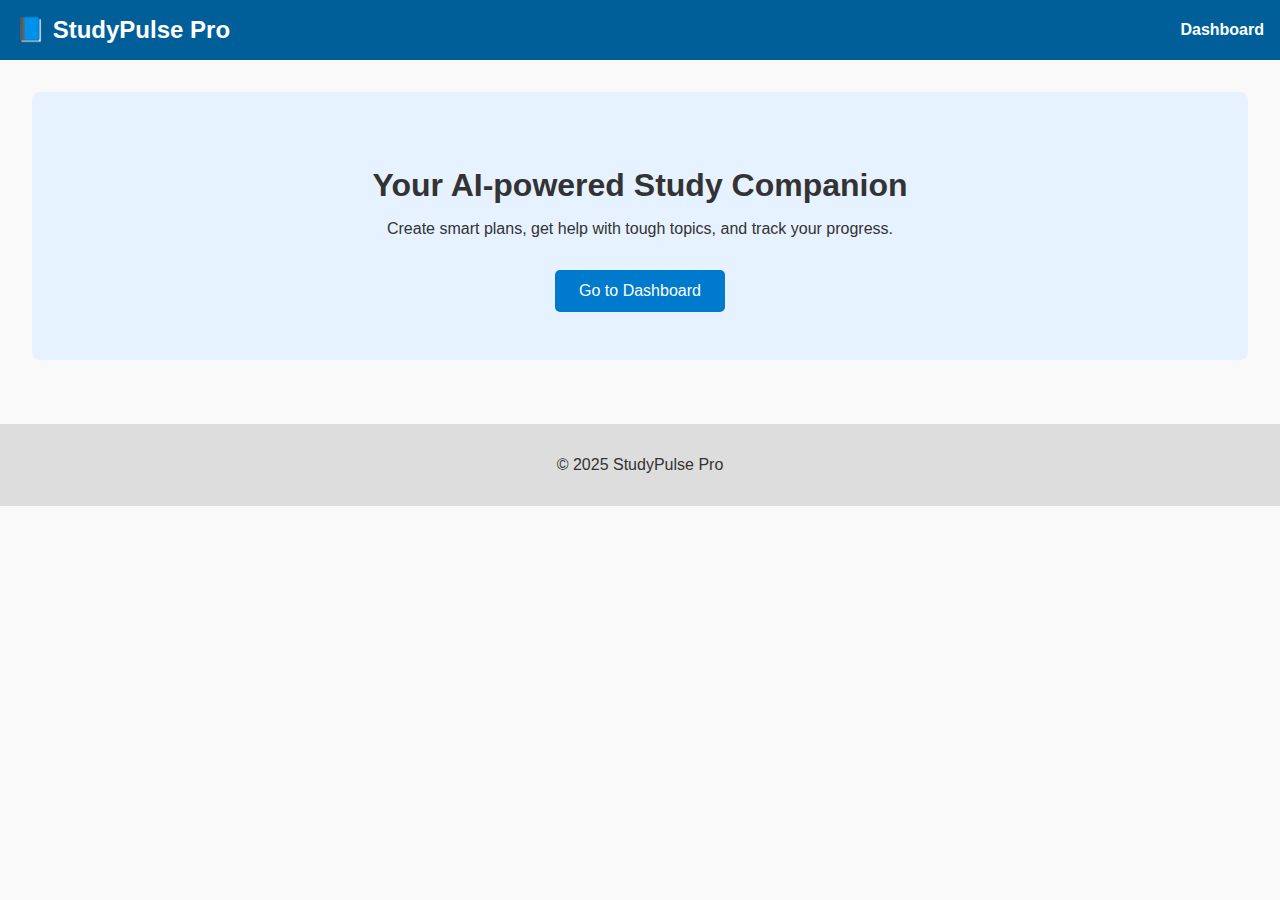
<file: index.html>
<!-- index.html -->
<!DOCTYPE html>
<html lang="en">
<head>
  <meta charset="UTF-8" />
  <meta name="viewport" content="width=device-width, initial-scale=1.0"/>
  <title>StudyPulse Pro</title>
  <link rel="stylesheet" href="styles.css">
</head>
<body>
  <header>
    <h1>📘 StudyPulse Pro</h1>
    <nav>
      <a href="dashboard.html">Dashboard</a>
    </nav>
  </header>

  <main>
    <section class="hero">
      <h2>Your AI-powered Study Companion</h2>
      <p>Create smart plans, get help with tough topics, and track your progress.</p>
      <a href="dashboard.html" class="btn">Go to Dashboard</a>
    </section>
  </main>

  <footer>
    <p>&copy; 2025 StudyPulse Pro</p>
  </footer>
</body>
</html>
</file>
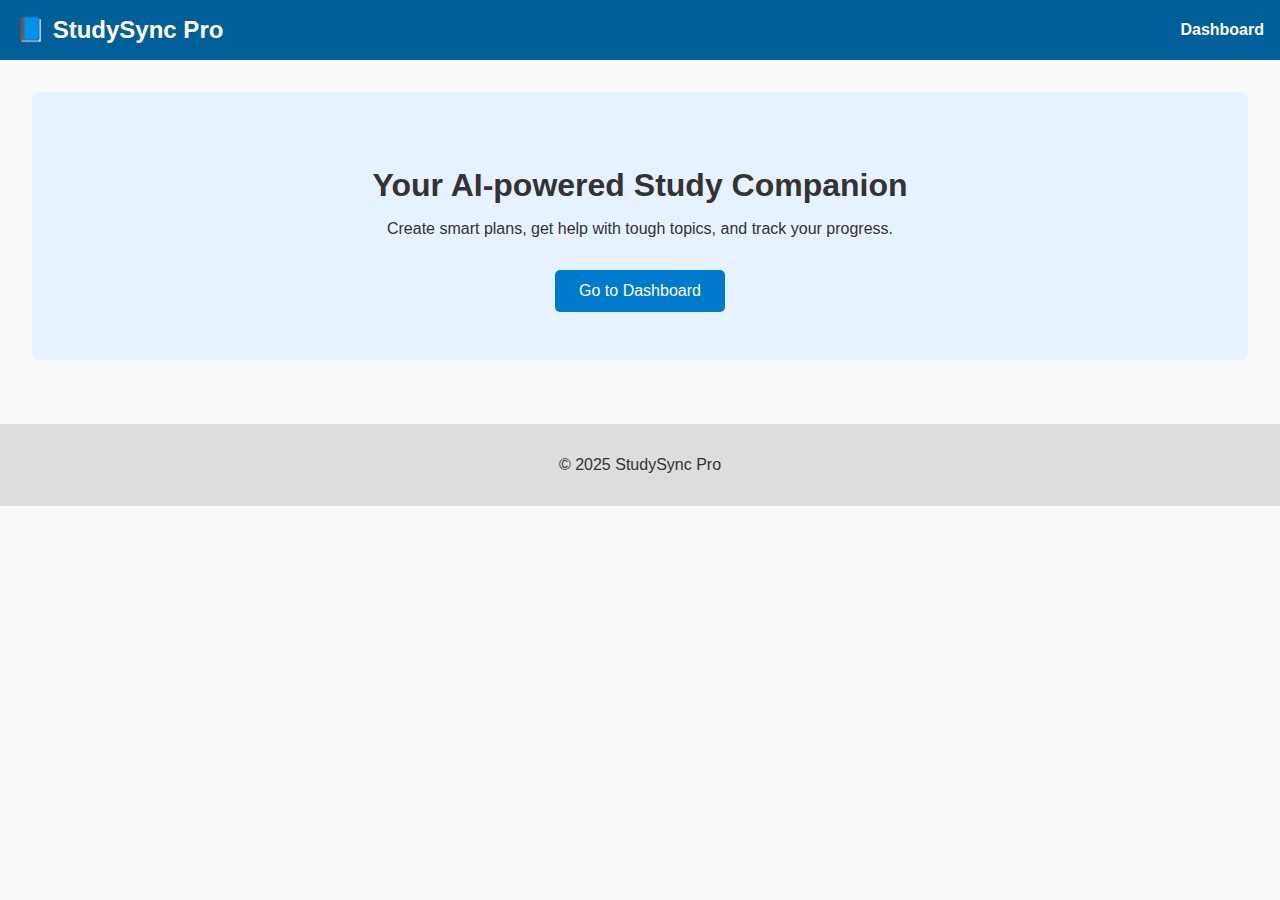
<file: studysync-pro/index.html>
<!-- index.html -->
<!DOCTYPE html>
<html lang="en">
<head>
  <meta charset="UTF-8" />
  <meta name="viewport" content="width=device-width, initial-scale=1.0"/>
  <title>StudySync Pro</title>
  <link rel="stylesheet" href="styles.css">
</head>
<body>
  <header>
    <h1>📘 StudySync Pro</h1>
    <nav>
      <a href="dashboard.html">Dashboard</a>
    </nav>
  </header>

  <main>
    <section class="hero">
      <h2>Your AI-powered Study Companion</h2>
      <p>Create smart plans, get help with tough topics, and track your progress.</p>
      <a href="dashboard.html" class="btn">Go to Dashboard</a>
    </section>
  </main>

  <footer>
    <p>&copy; 2025 StudySync Pro</p>
  </footer>
</body>
</html>
</file>
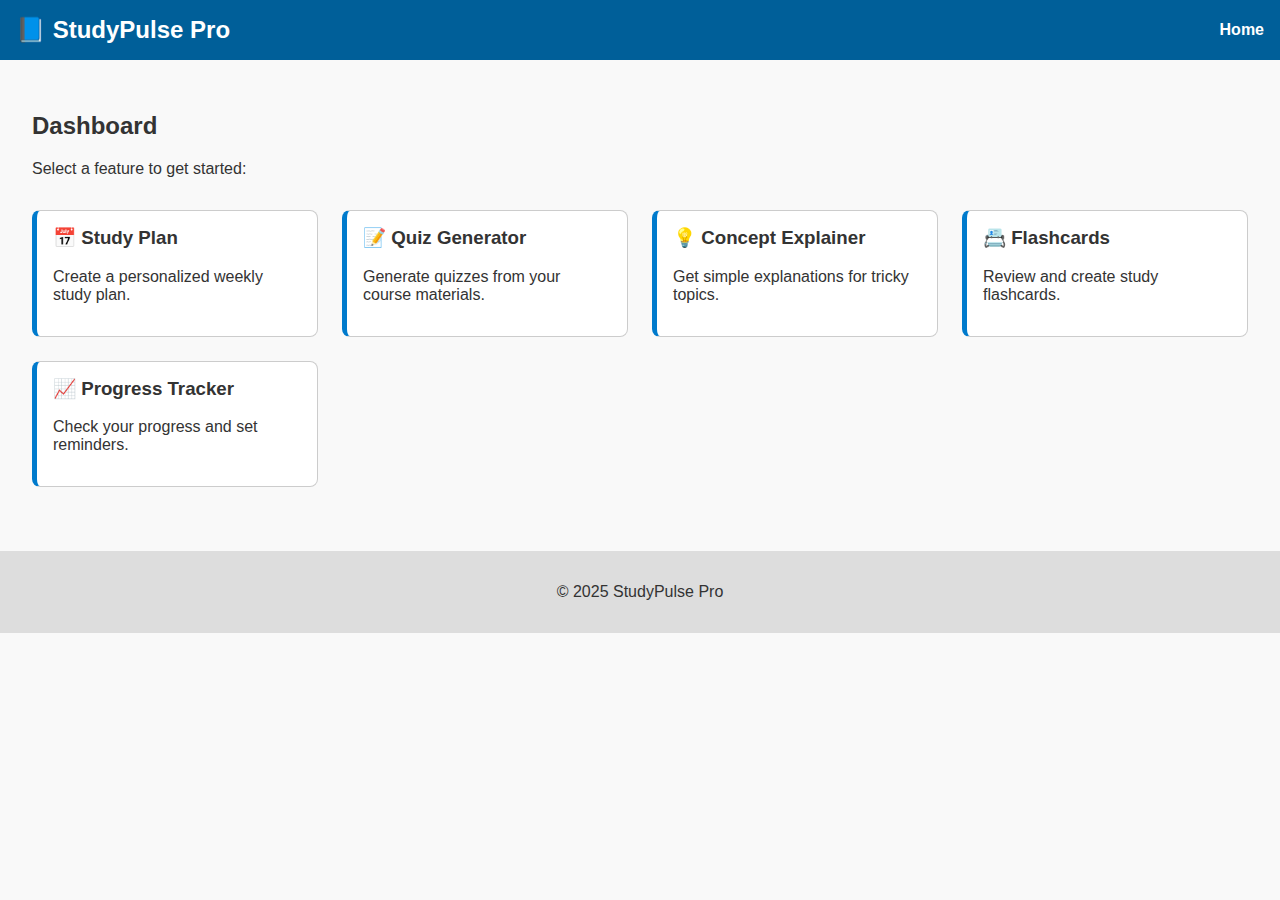
<file: dashboard.html>
<!-- dashboard.html -->
<!DOCTYPE html>
<html lang="en">
<head>
  <meta charset="UTF-8" />
  <meta name="viewport" content="width=device-width, initial-scale=1.0"/>
  <title>StudyPulse Dashboard</title>
  <link rel="stylesheet" href="styles.css" />
</head>
<body>
  <header>
    <h1>📘 StudyPulse Pro</h1>
    <nav>
      <a href="index.html">Home</a>
    </nav>
  </header>

  <main>
    <h2>Dashboard</h2>
    <p>Select a feature to get started:</p>

    <div class="card-grid">
      <a href="study-plan.html" class="card">
        <h3>📅 Study Plan</h3>
        <p>Create a personalized weekly study plan.</p>
      </a>

      <a href="quizzes.html" class="card">
        <h3>📝 Quiz Generator</h3>
        <p>Generate quizzes from your course materials.</p>
      </a>

      <a href="explain.html" class="card">
        <h3>💡 Concept Explainer</h3>
        <p>Get simple explanations for tricky topics.</p>
      </a>

      <a href="flashcards.html" class="card">
        <h3>📇 Flashcards</h3>
        <p>Review and create study flashcards.</p>
      </a>

      <a href="progress.html" class="card">
        <h3>📈 Progress Tracker</h3>
        <p>Check your progress and set reminders.</p>
      </a>
    </div>
  </main>

  <footer>
    <p>&copy; 2025 StudyPulse Pro</p>
  </footer>
</body>
</html>
</file>
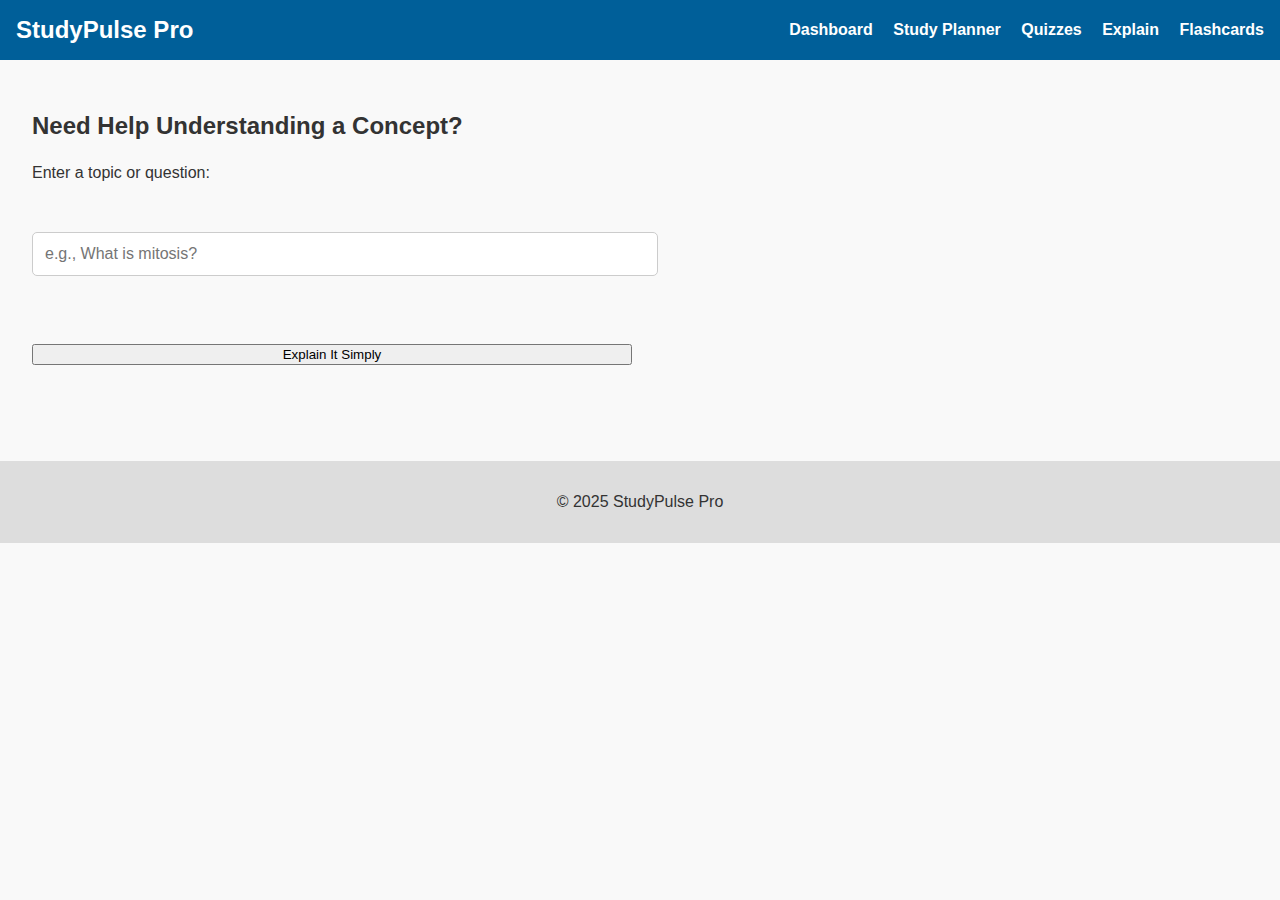
<file: explain.html>
<!DOCTYPE html>
<html lang="en">
<head>
  <meta charset="UTF-8" />
  <meta name="viewport" content="width=device-width, initial-scale=1.0"/>
  <title>Explain Concepts | StudyPulse Pro</title>
  <link rel="stylesheet" href="styles.css" />
</head>
<body>
  <header>
    <h1>StudyPulse Pro</h1>
    <nav>
      <a href="dashboard.html">Dashboard</a>
      <a href="planner.html">Study Planner</a>
      <a href="quizzes.html">Quizzes</a>
      <a href="explain.html">Explain</a>
      <a href="flashcards.html">Flashcards</a>
    </nav>
  </header>

  <main>
    <h2>Need Help Understanding a Concept?</h2>
    <form id="explain-form">
      <label for="concept">Enter a topic or question:</label><br />
      <input type="text" id="concept" name="concept" placeholder="e.g., What is mitosis?" required />
      <br /><br />
      <button type="submit">Explain It Simply</button>
    </form>

    <section id="explanation-output" style="margin-top: 2rem;"></section>
  </main>

  <footer>
    <p>&copy; 2025 StudyPulse Pro</p>
  </footer>

  <script src="scripts.js"></script>
</body>
</html>
</file>
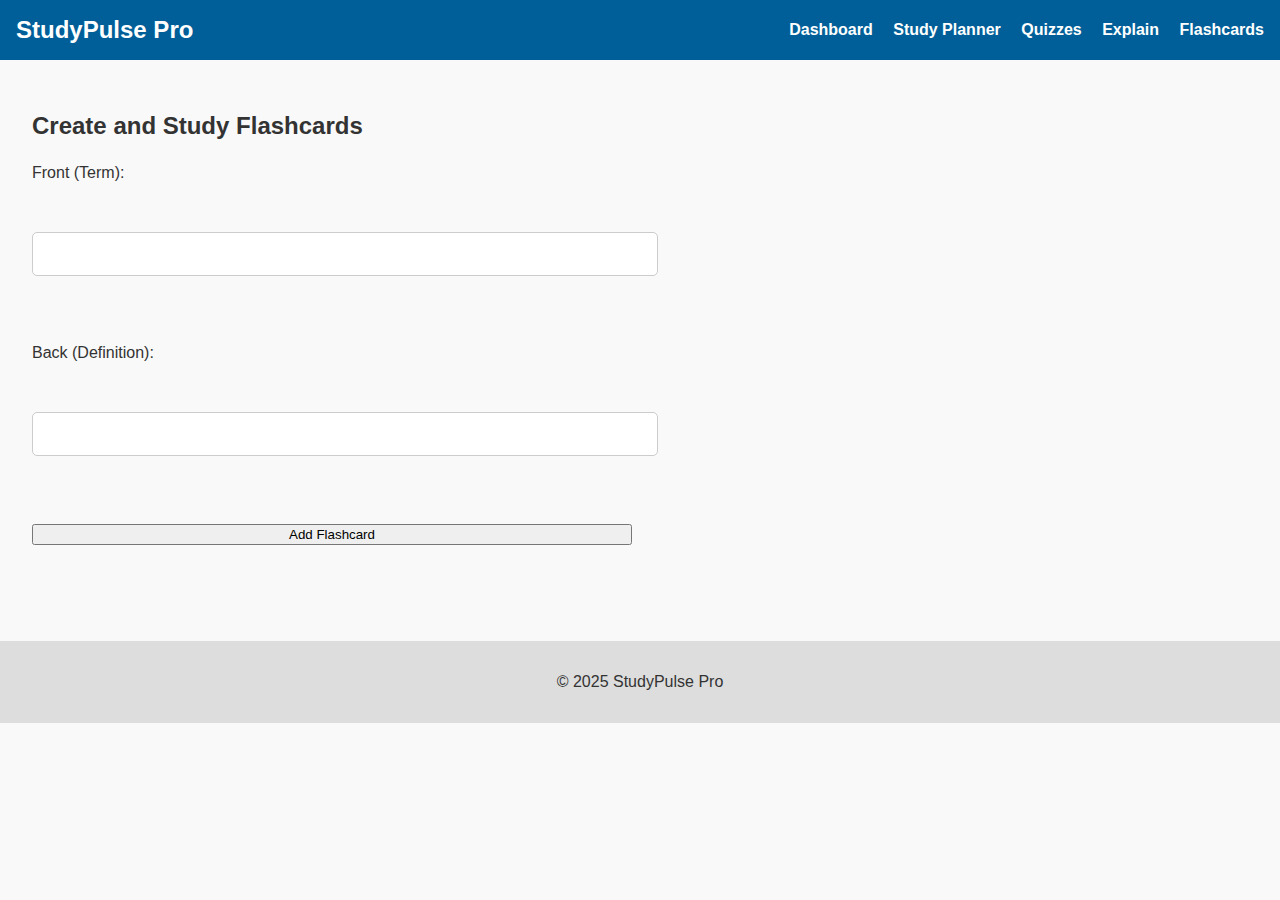
<file: flashcards.html>
<!DOCTYPE html>
<html lang="en">
<head>
  <meta charset="UTF-8" />
  <meta name="viewport" content="width=device-width, initial-scale=1.0"/>
  <title>Flashcards | StudyPulse Pro</title>
  <link rel="stylesheet" href="styles.css" />
  <style>
    .flashcard {
      width: 250px;
      height: 150px;
      margin: 10px;
      padding: 1rem;
      border: 1px solid #ccc;
      border-radius: 12px;
      background: #f9f9f9;
      display: flex;
      align-items: center;
      justify-content: center;
      cursor: pointer;
      transition: transform 0.4s ease;
      font-weight: bold;
      text-align: center;
    }
    .flashcard:hover {
      background: #eef;
    }
    .card-container {
      display: flex;
      flex-wrap: wrap;
      gap: 1rem;
      margin-top: 2rem;
    }
  </style>
</head>
<body>
  <header>
    <h1>StudyPulse Pro</h1>
    <nav>
      <a href="dashboard.html">Dashboard</a>
      <a href="planner.html">Study Planner</a>
      <a href="quizzes.html">Quizzes</a>
      <a href="explain.html">Explain</a>
      <a href="flashcards.html">Flashcards</a>
    </nav>
  </header>

  <main>
    <h2>Create and Study Flashcards</h2>
    <form id="flashcard-form">
      <label for="front">Front (Term):</label><br />
      <input type="text" id="front" name="front" required /><br /><br />
      <label for="back">Back (Definition):</label><br />
      <input type="text" id="back" name="back" required /><br /><br />
      <button type="submit">Add Flashcard</button>
    </form>

    <section class="card-container" id="flashcard-container"></section>
  </main>

  <footer>
    <p>&copy; 2025 StudyPulse Pro</p>
  </footer>

  <script src="scripts.js"></script>
</body>
</html>
</file>
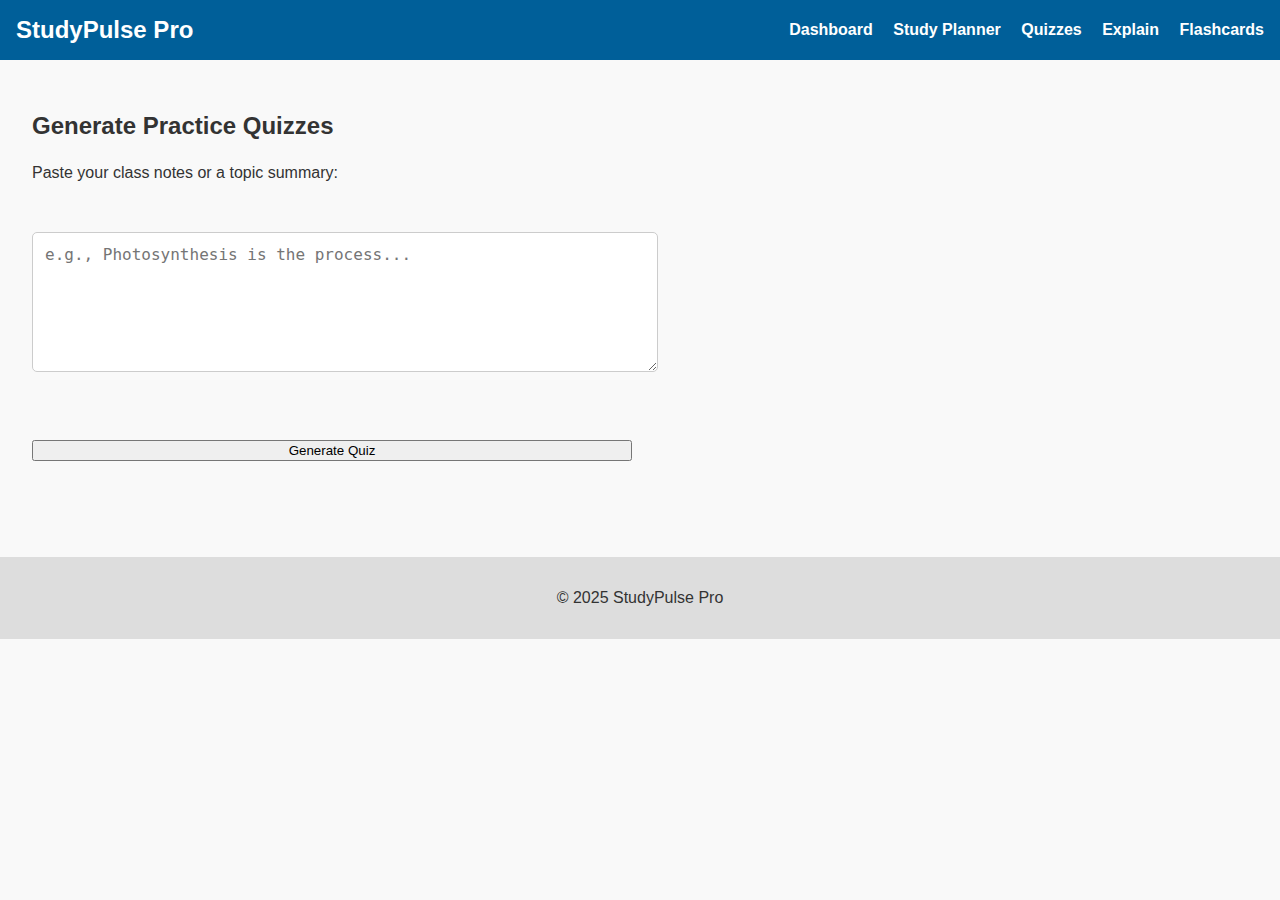
<file: quizzes.html>
<!DOCTYPE html>
<html lang="en">
<head>
  <meta charset="UTF-8" />
  <meta name="viewport" content="width=device-width, initial-scale=1.0"/>
  <title>Quiz Generator | StudyPulse Pro</title>
  <link rel="stylesheet" href="styles.css" />
</head>
<body>
  <header>
    <h1>StudyPulse Pro</h1>
    <nav>
      <a href="dashboard.html">Dashboard</a>
      <a href="planner.html">Study Planner</a>
      <a href="quizzes.html">Quizzes</a>
      <a href="explain.html">Explain</a>
      <a href="flashcards.html">Flashcards</a>
    </nav>
  </header>

  <main>
    <h2>Generate Practice Quizzes</h2>
    <form id="quiz-form">
      <label for="notes">Paste your class notes or a topic summary:</label><br />
      <textarea id="notes" name="notes" rows="6" cols="50" placeholder="e.g., Photosynthesis is the process..." required></textarea><br /><br />
      <button type="submit">Generate Quiz</button>
    </form>

    <section id="quiz-output" style="margin-top: 2rem;"></section>
  </main>

  <footer>
    <p>&copy; 2025 StudyPulse Pro</p>
  </footer>

  <script src="scripts.js"></script>
</body>
</html>
</file>
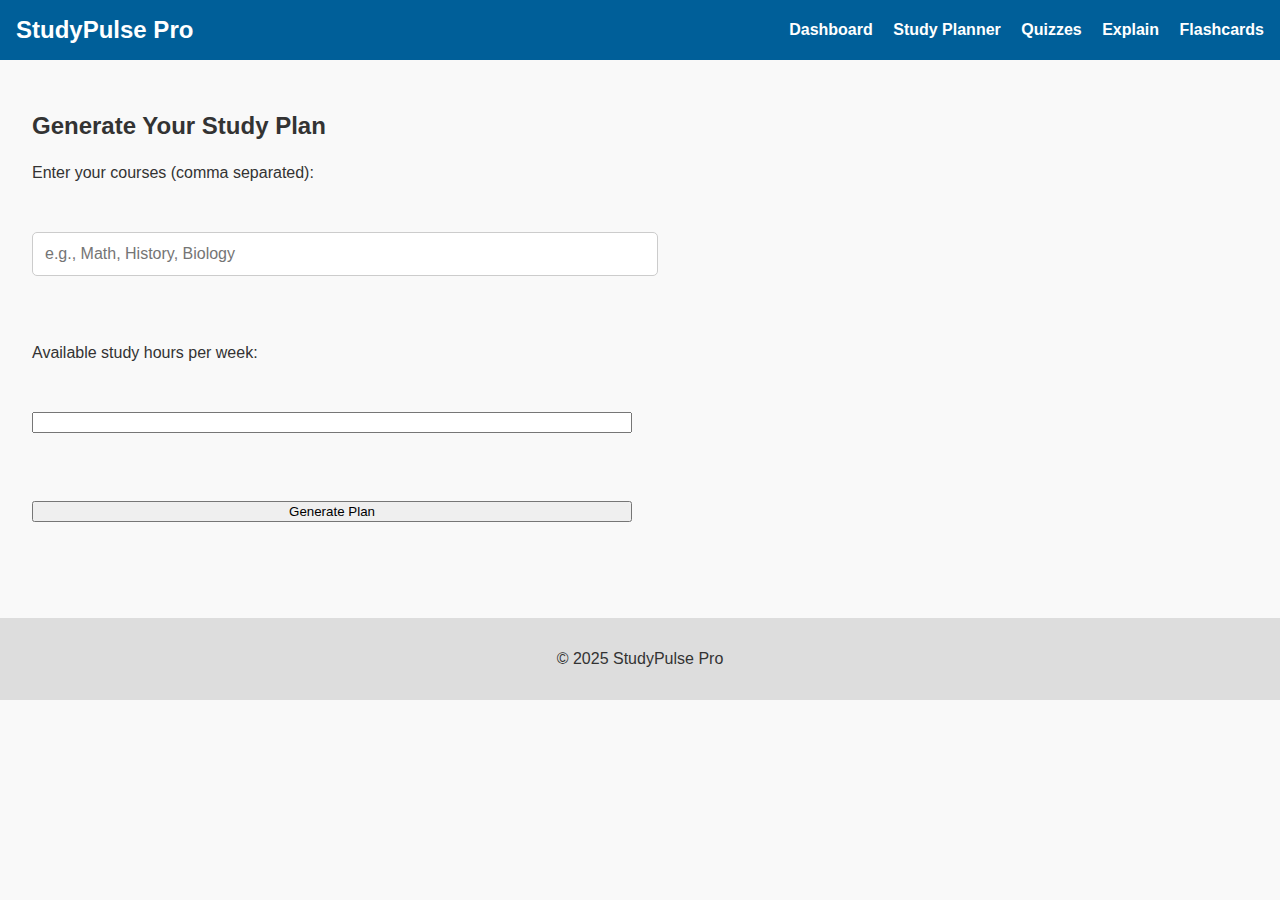
<file: study-plan.html>
<!DOCTYPE html>
<html lang="en">
<head>
  <meta charset="UTF-8" />
  <meta name="viewport" content="width=device-width, initial-scale=1.0"/>
  <title>Study Planner | StudyPulse Pro</title>
  <link rel="stylesheet" href="styles.css" />
</head>
<body>
  <header>
    <h1>StudyPulse Pro</h1>
    <nav>
      <a href="dashboard.html">Dashboard</a>
      <a href="planner.html">Study Planner</a>
      <a href="quizzes.html">Quizzes</a>
      <a href="explain.html">Explain</a>
      <a href="flashcards.html">Flashcards</a>
    </nav>
  </header>

  <main>
    <h2>Generate Your Study Plan</h2>
    <form id="study-form">
      <label for="courses">Enter your courses (comma separated):</label><br />
      <input type="text" id="courses" name="courses" placeholder="e.g., Math, History, Biology" required /><br /><br />
      
      <label for="hours">Available study hours per week:</label><br />
      <input type="number" id="hours" name="hours" min="1" required /><br /><br />
      
      <button type="submit">Generate Plan</button>
    </form>

    <section id="study-plan-output" style="margin-top: 2rem;"></section>
  </main>

  <footer>
    <p>&copy; 2025 StudyPulse Pro</p>
  </footer>

  <script src="scripts.js"></script>
</body>
</html>
</file>
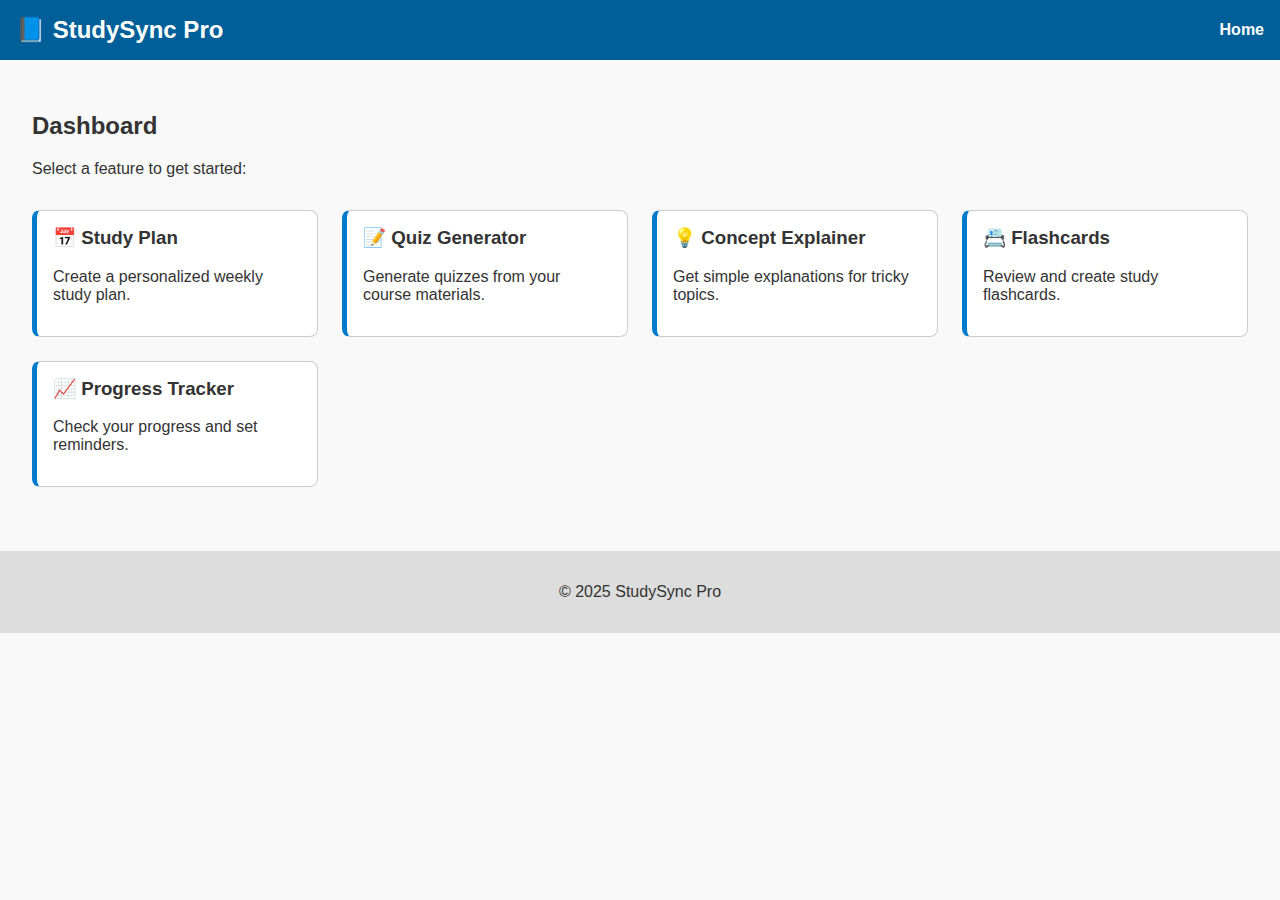
<file: studysync-pro/dashboard.html>
<!-- dashboard.html -->
<!DOCTYPE html>
<html lang="en">
<head>
  <meta charset="UTF-8" />
  <meta name="viewport" content="width=device-width, initial-scale=1.0"/>
  <title>StudySync Dashboard</title>
  <link rel="stylesheet" href="styles.css" />
</head>
<body>
  <header>
    <h1>📘 StudySync Pro</h1>
    <nav>
      <a href="index.html">Home</a>
    </nav>
  </header>

  <main>
    <h2>Dashboard</h2>
    <p>Select a feature to get started:</p>

    <div class="card-grid">
      <a href="study-plan.html" class="card">
        <h3>📅 Study Plan</h3>
        <p>Create a personalized weekly study plan.</p>
      </a>

      <a href="quizzes.html" class="card">
        <h3>📝 Quiz Generator</h3>
        <p>Generate quizzes from your course materials.</p>
      </a>

      <a href="explain.html" class="card">
        <h3>💡 Concept Explainer</h3>
        <p>Get simple explanations for tricky topics.</p>
      </a>

      <a href="flashcards.html" class="card">
        <h3>📇 Flashcards</h3>
        <p>Review and create study flashcards.</p>
      </a>

      <a href="progress.html" class="card">
        <h3>📈 Progress Tracker</h3>
        <p>Check your progress and set reminders.</p>
      </a>
    </div>
  </main>

  <footer>
    <p>&copy; 2025 StudySync Pro</p>
  </footer>
</body>
</html>
</file>
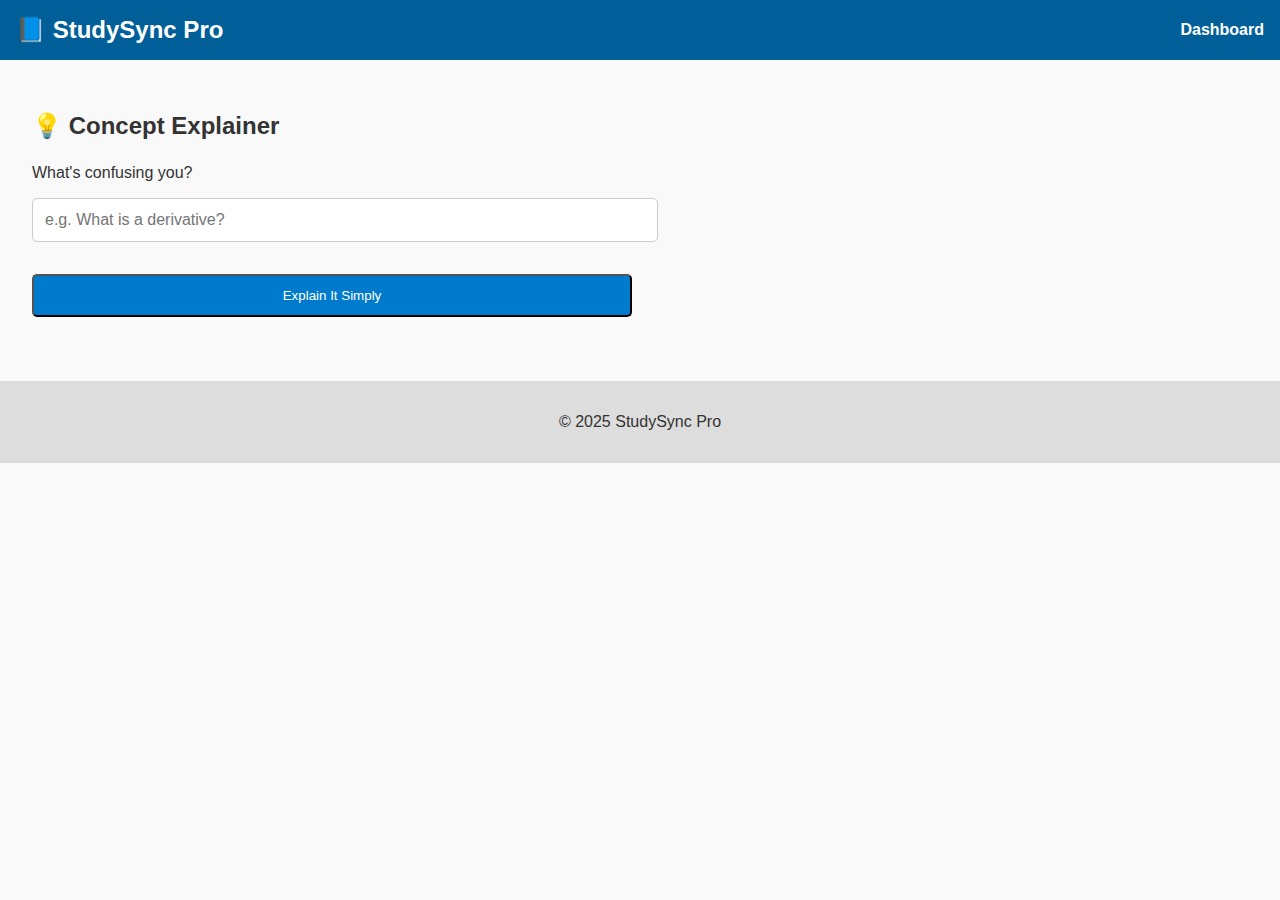
<file: studysync-pro/explain.html>
<!-- explain.html -->
<!DOCTYPE html>
<html lang="en">
<head>
  <meta charset="UTF-8" />
  <meta name="viewport" content="width=device-width, initial-scale=1.0"/>
  <title>Concept Explainer - StudySync</title>
  <link rel="stylesheet" href="styles.css" />
</head>
<body>
  <header>
    <h1>📘 StudySync Pro</h1>
    <nav>
      <a href="dashboard.html">Dashboard</a>
    </nav>
  </header>

  <main>
    <h2>💡 Concept Explainer</h2>

    <form id="explainForm">
      <label for="question">What's confusing you?</label>
      <input type="text" id="question" name="question" placeholder="e.g. What is a derivative?" required>
      <button type="submit" class="btn">Explain It Simply</button>
    </form>

    <section id="explanationOutput" style="display: none;">
      <h3>Simple Explanation:</h3>
      <p id="fakeExplanation">
        A derivative tells you how fast something is changing. Think of it like the speedometer in a car — it shows how quickly your position changes over time.
      </p>
    </section>
  </main>

  <footer>
    <p>&copy; 2025 StudySync Pro</p>
  </footer>

  <script src="scripts.js"></script>
</body>
</html>
</file>
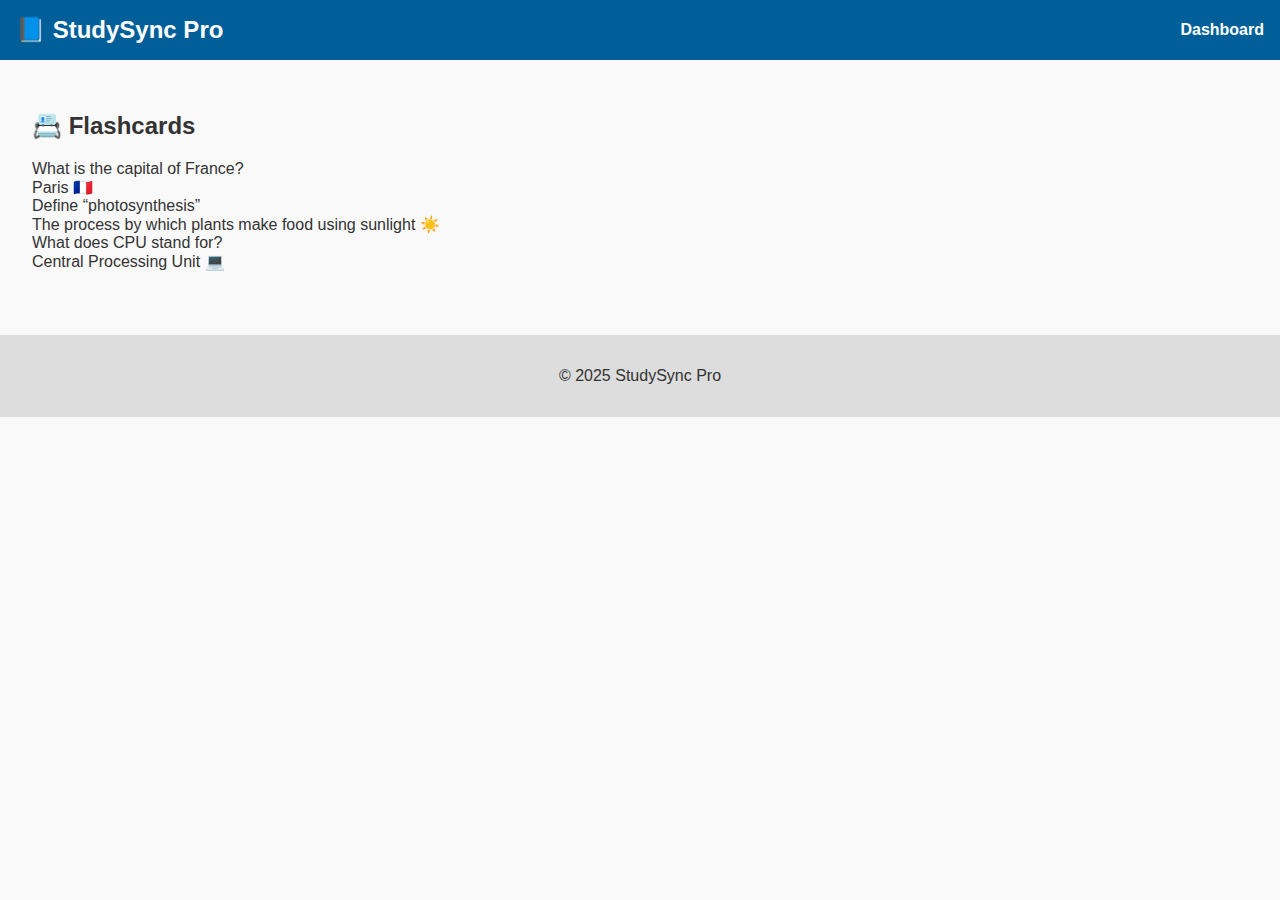
<file: studysync-pro/flashcards.html>
<!-- flashcards.html -->
<!DOCTYPE html>
<html lang="en">
<head>
  <meta charset="UTF-8" />
  <meta name="viewport" content="width=device-width, initial-scale=1.0"/>
  <title>Flashcards - StudySync</title>
  <link rel="stylesheet" href="styles.css" />
</head>
<body>
  <header>
    <h1>📘 StudySync Pro</h1>
    <nav>
      <a href="dashboard.html">Dashboard</a>
    </nav>
  </header>

  <main>
    <h2>📇 Flashcards</h2>

    <div class="flashcard-grid">
      <div class="flashcard">
        <div class="flashcard-inner">
          <div class="flashcard-front">
            What is the capital of France?
          </div>
          <div class="flashcard-back">
            Paris 🇫🇷
          </div>
        </div>
      </div>

      <div class="flashcard">
        <div class="flashcard-inner">
          <div class="flashcard-front">
            Define “photosynthesis”
          </div>
          <div class="flashcard-back">
            The process by which plants make food using sunlight ☀️
          </div>
        </div>
      </div>

      <div class="flashcard">
        <div class="flashcard-inner">
          <div class="flashcard-front">
            What does CPU stand for?
          </div>
          <div class="flashcard-back">
            Central Processing Unit 💻
          </div>
        </div>
      </div>
    </div>
  </main>

  <footer>
    <p>&copy; 2025 StudySync Pro</p>
  </footer>
</body>
</html>
</file>
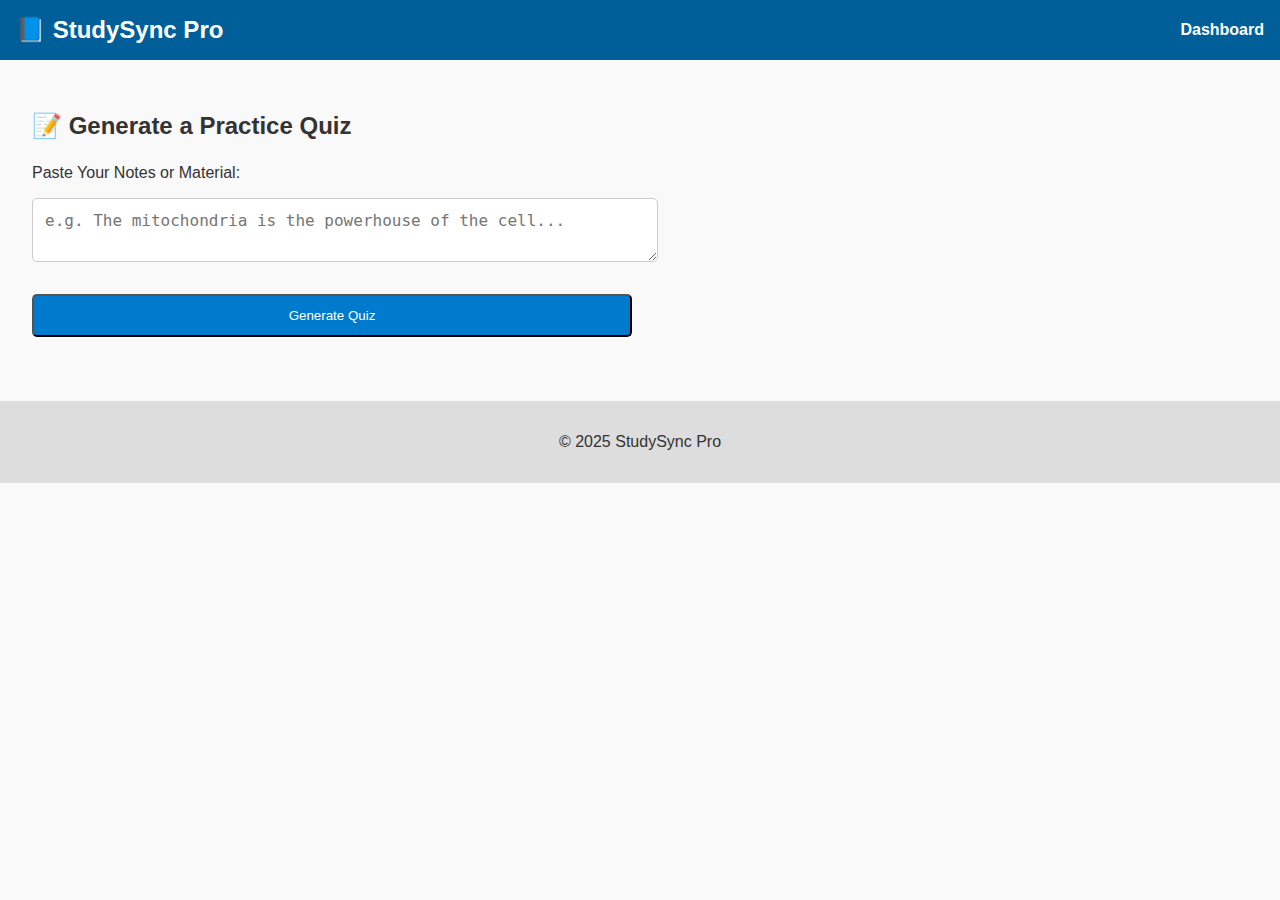
<file: studysync-pro/quizzes.html>
<!-- quizzes.html -->
<!DOCTYPE html>
<html lang="en">
<head>
  <meta charset="UTF-8" />
  <meta name="viewport" content="width=device-width, initial-scale=1.0"/>
  <title>Quiz Generator - StudySync</title>
  <link rel="stylesheet" href="styles.css" />
</head>
<body>
  <header>
    <h1>📘 StudySync Pro</h1>
    <nav>
      <a href="dashboard.html">Dashboard</a>
    </nav>
  </header>

  <main>
    <h2>📝 Generate a Practice Quiz</h2>

    <form id="quizForm">
      <label for="notes">Paste Your Notes or Material:</label>
      <textarea id="notes" name="notes" placeholder="e.g. The mitochondria is the powerhouse of the cell..." required></textarea>
      <button type="submit" class="btn">Generate Quiz</button>
    </form>

    <section id="quizOutput" style="display: none;">
      <h3>Your Practice Quiz</h3>
      <ol class="quiz-list">
        <li>
          <strong>What is the function of mitochondria?</strong><br>
          <label><input type="radio" name="q1"> It stores DNA</label><br>
          <label><input type="radio" name="q1"> It powers the cell ✅</label><br>
          <label><input type="radio" name="q1"> It controls cell division</label><br>
        </li>
        <li>
          <strong>Which organelle is responsible for protein synthesis?</strong><br>
          <label><input type="radio" name="q2"> Ribosomes ✅</label><br>
          <label><input type="radio" name="q2"> Nucleus</label><br>
          <label><input type="radio" name="q2"> Golgi apparatus</label><br>
        </li>
      </ol>
    </section>
  </main>

  <footer>
    <p>&copy; 2025 StudySync Pro</p>
  </footer>

  <script src="scripts.js"></script>
</body>
</html>
</file>
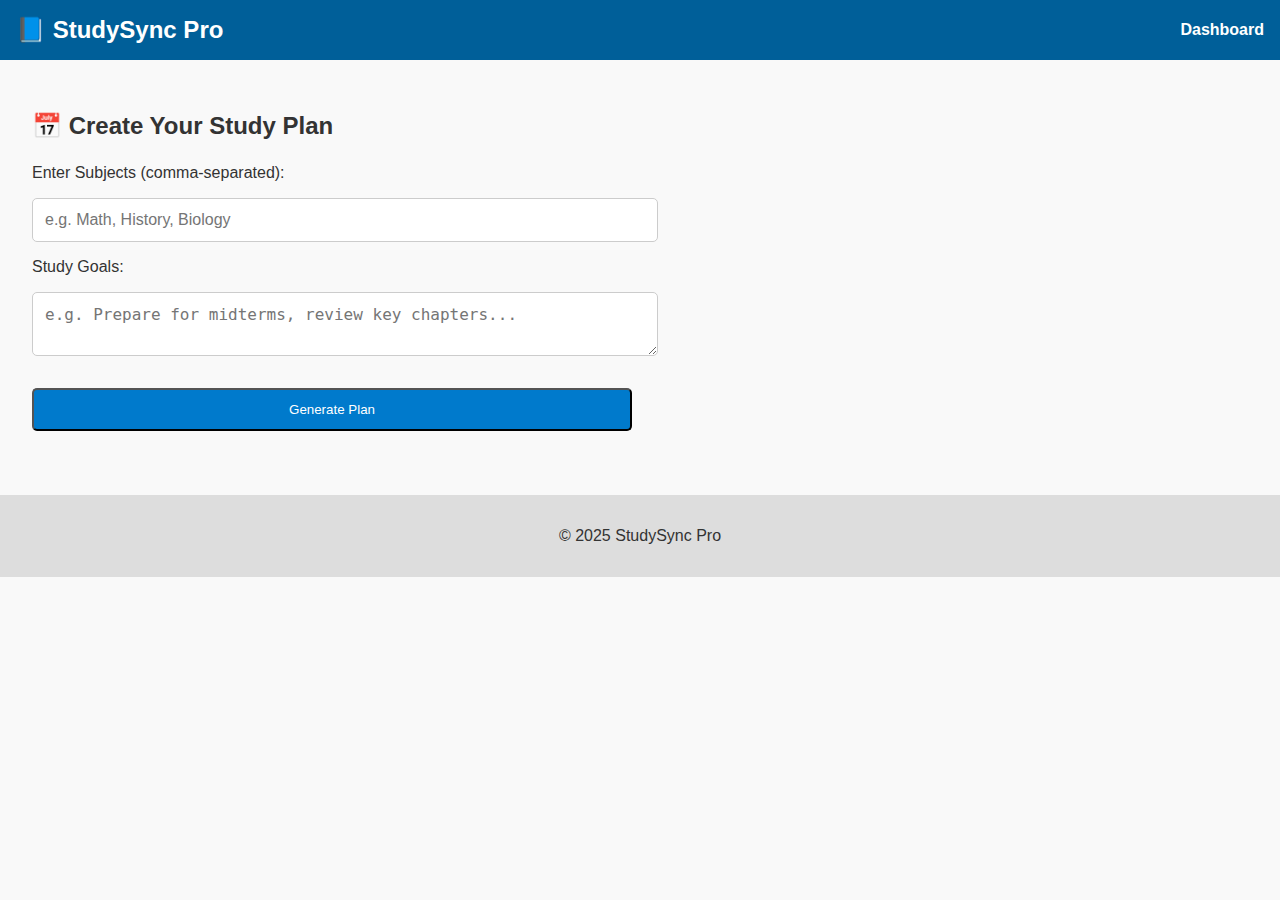
<file: studysync-pro/study-plan.html>
<!-- study-plan.html -->
<!DOCTYPE html>
<html lang="en">
<head>
  <meta charset="UTF-8" />
  <meta name="viewport" content="width=device-width, initial-scale=1.0"/>
  <title>Study Plan - StudySync</title>
  <link rel="stylesheet" href="styles.css" />
</head>
<body>
  <header>
    <h1>📘 StudySync Pro</h1>
    <nav>
      <a href="dashboard.html">Dashboard</a>
    </nav>
  </header>

  <main>
    <h2>📅 Create Your Study Plan</h2>

    <form id="planForm">
      <label for="subjects">Enter Subjects (comma-separated):</label>
      <input type="text" id="subjects" name="subjects" placeholder="e.g. Math, History, Biology" required>

      <label for="goals">Study Goals:</label>
      <textarea id="goals" name="goals" placeholder="e.g. Prepare for midterms, review key chapters..." required></textarea>

      <button type="submit" class="btn">Generate Plan</button>
    </form>

    <section id="scheduleOutput" style="display:none;">
      <h3>Your Weekly Study Schedule</h3>
      <div class="schedule">
        <ul>
          <li><strong>Monday:</strong> Math - Review notes</li>
          <li><strong>Tuesday:</strong> History - Read Chapters 3-4</li>
          <li><strong>Wednesday:</strong> Biology - Practice Quiz</li>
          <li><strong>Thursday:</strong> Math - Solve problem sets</li>
          <li><strong>Friday:</strong> History - Flashcards</li>
          <li><strong>Saturday:</strong> Biology - Review + quiz</li>
          <li><strong>Sunday:</strong> Rest or catch up</li>
        </ul>
      </div>
    </section>
  </main>

  <footer>
    <p>&copy; 2025 StudySync Pro</p>
  </footer>

  <script src="scripts.js"></script>
</body>
</html>
</file>
<file: styles.css>
/* styles.css */
body {
  margin: 0;
  font-family: 'Segoe UI', sans-serif;
  background-color: #f9f9f9;
  color: #333;
}

header {
  background-color: #005f99;
  color: white;
  padding: 1rem;
  display: flex;
  justify-content: space-between;
  align-items: center;
}

header h1 {
  margin: 0;
  font-size: 1.5rem;
}

nav a {
  color: white;
  text-decoration: none;
  margin-left: 1rem;
  font-weight: bold;
}

main {
  padding: 2rem;
}

.hero {
  text-align: center;
  padding: 3rem;
  background-color: #e6f2ff;
  border-radius: 8px;
}

.hero h2 {
  font-size: 2rem;
  margin-bottom: 1rem;
}

.btn {
  display: inline-block;
  padding: 0.75rem 1.5rem;
  background-color: #007acc;
  color: white;
  border-radius: 5px;
  text-decoration: none;
  margin-top: 1rem;
}

footer {
  text-align: center;
  padding: 1rem;
  background-color: #ddd;
  margin-top: 2rem;
}
.card-grid {
  display: grid;
  grid-template-columns: repeat(auto-fit, minmax(240px, 1fr));
  gap: 1.5rem;
  margin-top: 2rem;
}

.card {
  background-color: white;
  border: 1px solid #ccc;
  border-left: 5px solid #007acc;
  padding: 1rem;
  border-radius: 8px;
  text-decoration: none;
  color: #333;
  transition: transform 0.2s, box-shadow 0.2s;
}

.card:hover {
  transform: translateY(-4px);
  box-shadow: 0 4px 10px rgba(0, 0, 0, 0.1);
}

.card h3 {
  margin-top: 0;
}
form {
  margin-top: 1.5rem;
  display: flex;
  flex-direction: column;
  gap: 1rem;
  max-width: 600px;
}

input[type="text"],
textarea {
  padding: 0.75rem;
  font-size: 1rem;
  border-radius: 5px;
  border: 1px solid #ccc;
  width: 100%;
}

.schedule ul {
  list-style: none;
  padding: 0;
}

.schedule li {
  padding: 0.5rem 0;
  border-bottom: 1px solid #eee;
}
.quiz-list {
  list-style: decimal;
  padding-left: 1.2rem;
}

.quiz-list li {
  margin-bottom: 1.5rem;
}
#fakeExplanation {
  background-color: #f3f8ff;
  padding: 1rem;
  border-left: 5px solid #007acc;
  border-radius: 5px;
  margin-top: 1rem;
}
.flashcard-grid {
  display: grid;
  grid-template-columns: repeat(auto-fit, minmax(220px, 1fr));
  gap: 1rem;
  margin-top: 2rem;
}

.flashcard {
  perspective: 1000px;
}

.flashcard-inner {
  position: relative;
  width: 100%;
  height: 150px;
  text-align: center;
  transition: transform 0.6s;
  transform-style: preserve-3d;
  cursor: pointer;
}

.flashcard:hover .flashcard-inner {
  transform: rotateY(180deg);
}

.flashcard-front,
.flashcard-back {
  position: absolute;
  width: 100%;
  height: 100%;
  backface-visibility: hidden;
  display: flex;
  align-items: center;
  justify-content: center;
  padding: 1rem;
  border-radius: 8px;
  box-shadow: 0 2px 10px rgba(0,0,0,0.1);
  font-weight: bold;
  background-color: white;
}

.flashcard-front {
  background-color: #dbeafe;
}

.flashcard-back {
  background-color: #c7f9cc;
  transform: rotateY(180deg);
}
@media (max-width: 600px) {
  header h1 {
    font-size: 1.2rem;
  }

  nav a {
    font-size: 0.9rem;
    margin-left: 0.5rem;
  }

  main {
    padding: 1rem;
  }

  textarea, input[type="text"] {
    font-size: 1rem;
  }

  .flashcard-inner {
    height: 120px;
  }

  .flashcard-front,
  .flashcard-back {
    font-size: 0.9rem;
    padding: 0.75rem;
  }
}
</file>
<file: studysync-pro/styles.css>
/* styles.css */
body {
  margin: 0;
  font-family: 'Segoe UI', sans-serif;
  background-color: #f9f9f9;
  color: #333;
}

header {
  background-color: #005f99;
  color: white;
  padding: 1rem;
  display: flex;
  justify-content: space-between;
  align-items: center;
}

header h1 {
  margin: 0;
  font-size: 1.5rem;
}

nav a {
  color: white;
  text-decoration: none;
  margin-left: 1rem;
  font-weight: bold;
}

main {
  padding: 2rem;
}

.hero {
  text-align: center;
  padding: 3rem;
  background-color: #e6f2ff;
  border-radius: 8px;
}

.hero h2 {
  font-size: 2rem;
  margin-bottom: 1rem;
}

.btn {
  display: inline-block;
  padding: 0.75rem 1.5rem;
  background-color: #007acc;
  color: white;
  border-radius: 5px;
  text-decoration: none;
  margin-top: 1rem;
}

footer {
  text-align: center;
  padding: 1rem;
  background-color: #ddd;
  margin-top: 2rem;
}
.card-grid {
  display: grid;
  grid-template-columns: repeat(auto-fit, minmax(240px, 1fr));
  gap: 1.5rem;
  margin-top: 2rem;
}

.card {
  background-color: white;
  border: 1px solid #ccc;
  border-left: 5px solid #007acc;
  padding: 1rem;
  border-radius: 8px;
  text-decoration: none;
  color: #333;
  transition: transform 0.2s, box-shadow 0.2s;
}

.card:hover {
  transform: translateY(-4px);
  box-shadow: 0 4px 10px rgba(0, 0, 0, 0.1);
}

.card h3 {
  margin-top: 0;
}
form {
  margin-top: 1.5rem;
  display: flex;
  flex-direction: column;
  gap: 1rem;
  max-width: 600px;
}

input[type="text"],
textarea {
  padding: 0.75rem;
  font-size: 1rem;
  border-radius: 5px;
  border: 1px solid #ccc;
  width: 100%;
}

.schedule ul {
  list-style: none;
  padding: 0;
}

.schedule li {
  padding: 0.5rem 0;
  border-bottom: 1px solid #eee;
}
.quiz-list {
  list-style: decimal;
  padding-left: 1.2rem;
}

.quiz-list li {
  margin-bottom: 1.5rem;
}
#fakeExplanation {
  background-color: #f3f8ff;
  padding: 1rem;
  border-left: 5px solid #007acc;
  border-radius: 5px;
  margin-top: 1rem;
}
</file>
